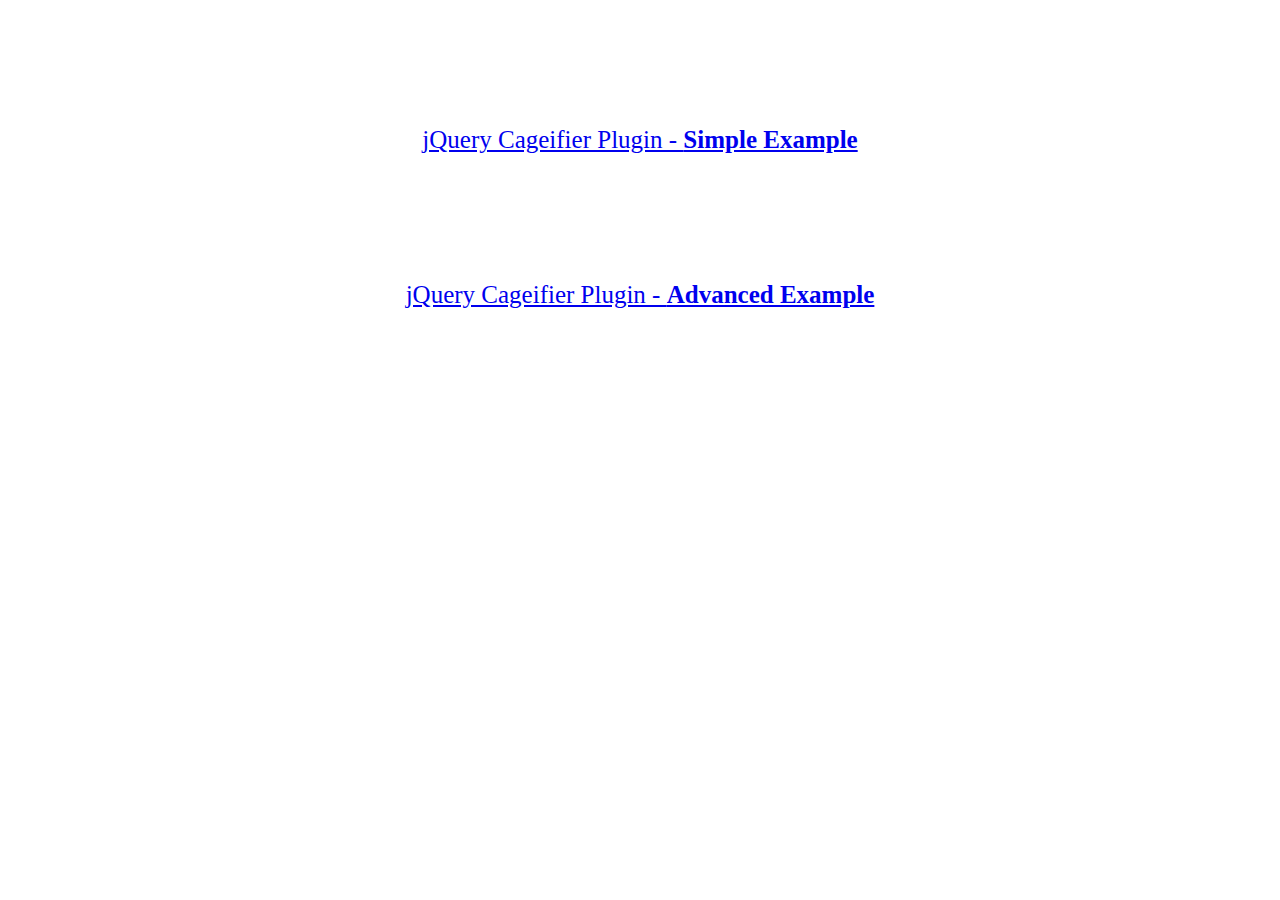
<file: index.html>
<!DOCTYPE html>
<html>
    <head>
        <meta charset="utf-8">
        <meta http-equiv="X-UA-Compatible" content="IE=edge">

        <title>jQuery Cageifier Plugin</title>

        <meta name="description" content="So you have a website that you want to make awesome? Welcome to the future.">
        <meta name="viewport" content="width=device-width, initial-scale=1">

		<style>
		p {
			text-align: center;
			margin-top: 10%;
			font-size: 25px;
		}
		</style>
    </head>

    <body>
		<p>
			<a href="simple.html">jQuery Cageifier Plugin - <strong>Simple Example</strong></a>
		</p>

		<p>
			<a href="advanced.html">jQuery Cageifier Plugin - <strong>Advanced Example</strong></a>
		</p>
    </body>
</html>
</file>
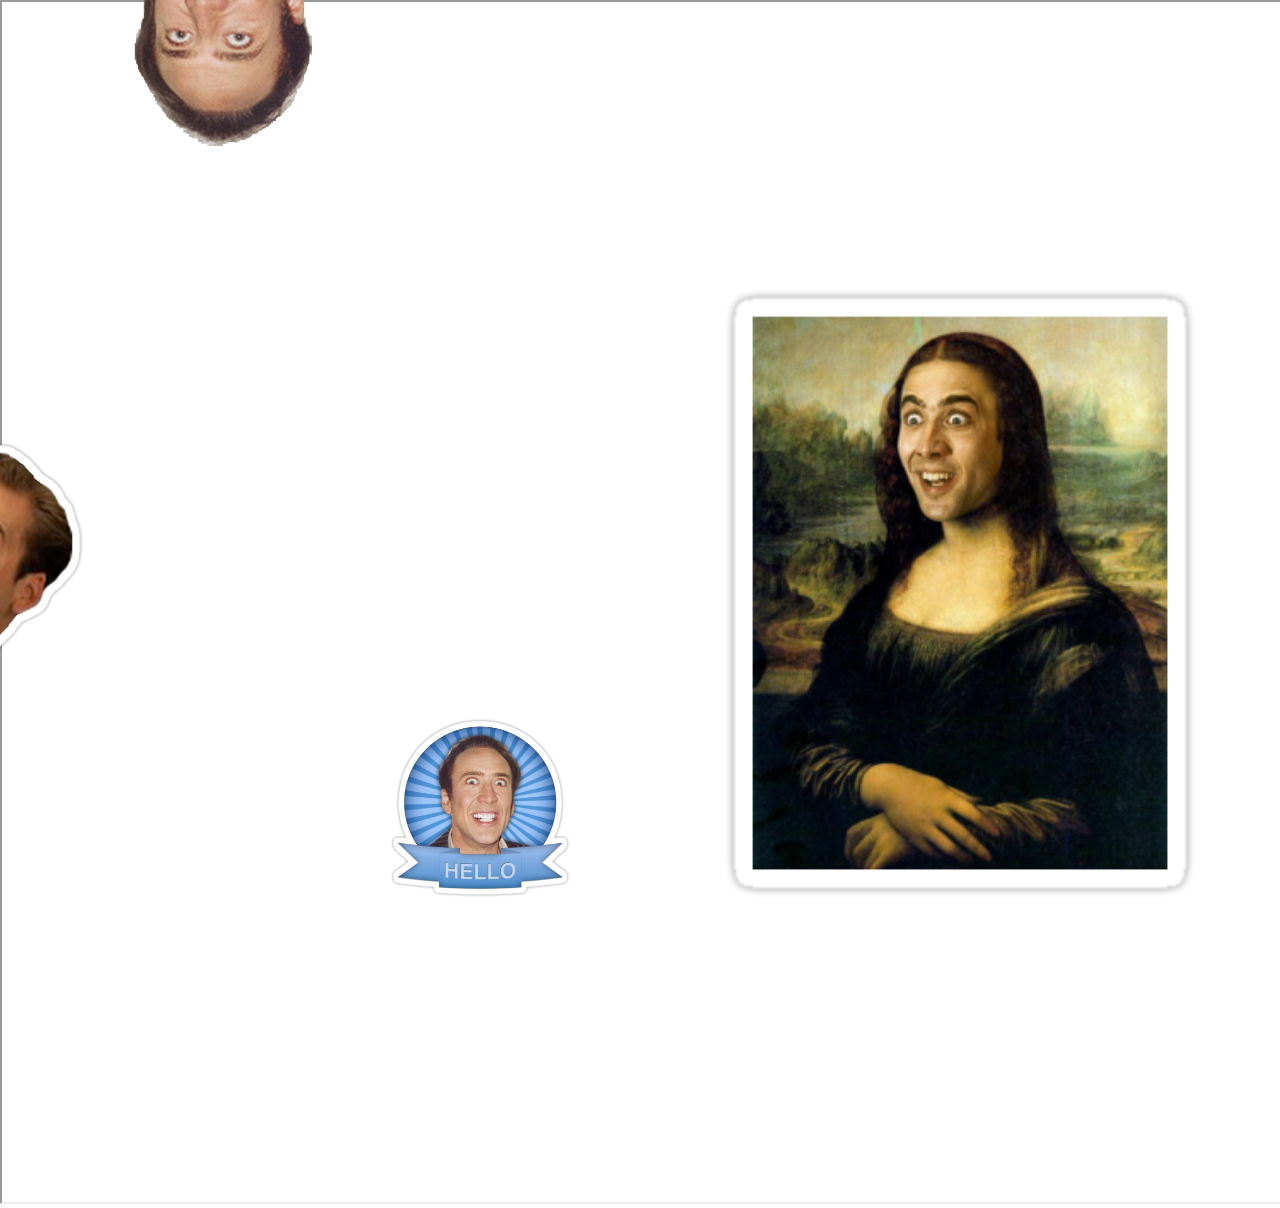
<file: advanced.html>
<!DOCTYPE html>
<html>
    <head>
        <meta charset="utf-8">
        <meta http-equiv="X-UA-Compatible" content="IE=edge">

        <title>jQuery Cageifier Plugin - Advanced Example</title>

        <meta name="description" content="So you have a website that you want to make awesome? Welcome to the future.">
        <meta name="viewport" content="width=device-width, initial-scale=1">

        <script src="jquery-2.1.0.min.js"></script>
        <script src="jquery.cageify.js"></script>

        <script>
            $(document).ready(function() {
                $('.img-1').cageify({
                    position: 'top',
                    margin: '10%',
                    interval_min: 0,
                    interval_max: 5000,
                    speed: 100,
                    display: 0.6,
                    wait: 700,
                    rotate: 180
                });

                $('.img-2').cageify({
                    position: 'left',
                    margin: '34%',
                    interval_min: 50,
                    interval_max: 50,
                    speed: 4000,
                    display: 6,
                    wait: 100
                });

                $('.img-3').cageify({
                    position: 'bottom',
                    margin: '50%',
                    interval_min: 3000,
                    interval_max: 4000,
                    speed: 2000,
                    display: 0.7,
                    wait: 2000
                });

                $('.img-4').cageify({
                    position: 'bottom',
                    margin: '30%',
                    interval_min: 1000,
                    interval_max: 2500,
                    speed: 2000,
                    display: 2.5,
                    wait: 2000
                });
            });
        </script>

        <link rel="stylesheet" href="cageifier.css">
    </head>

    <body>
        <img src="images/1.gif" alt="" class="img-1">
        <img src="images/2.png" alt="" class="img-2">
        <img src="images/3.png" alt="" class="img-3">
        <img src="images/4.png" alt="" class="img-4">

        <iframe src="http://arstechnica.com/"></iframe>
    </body>
</html>
</file>
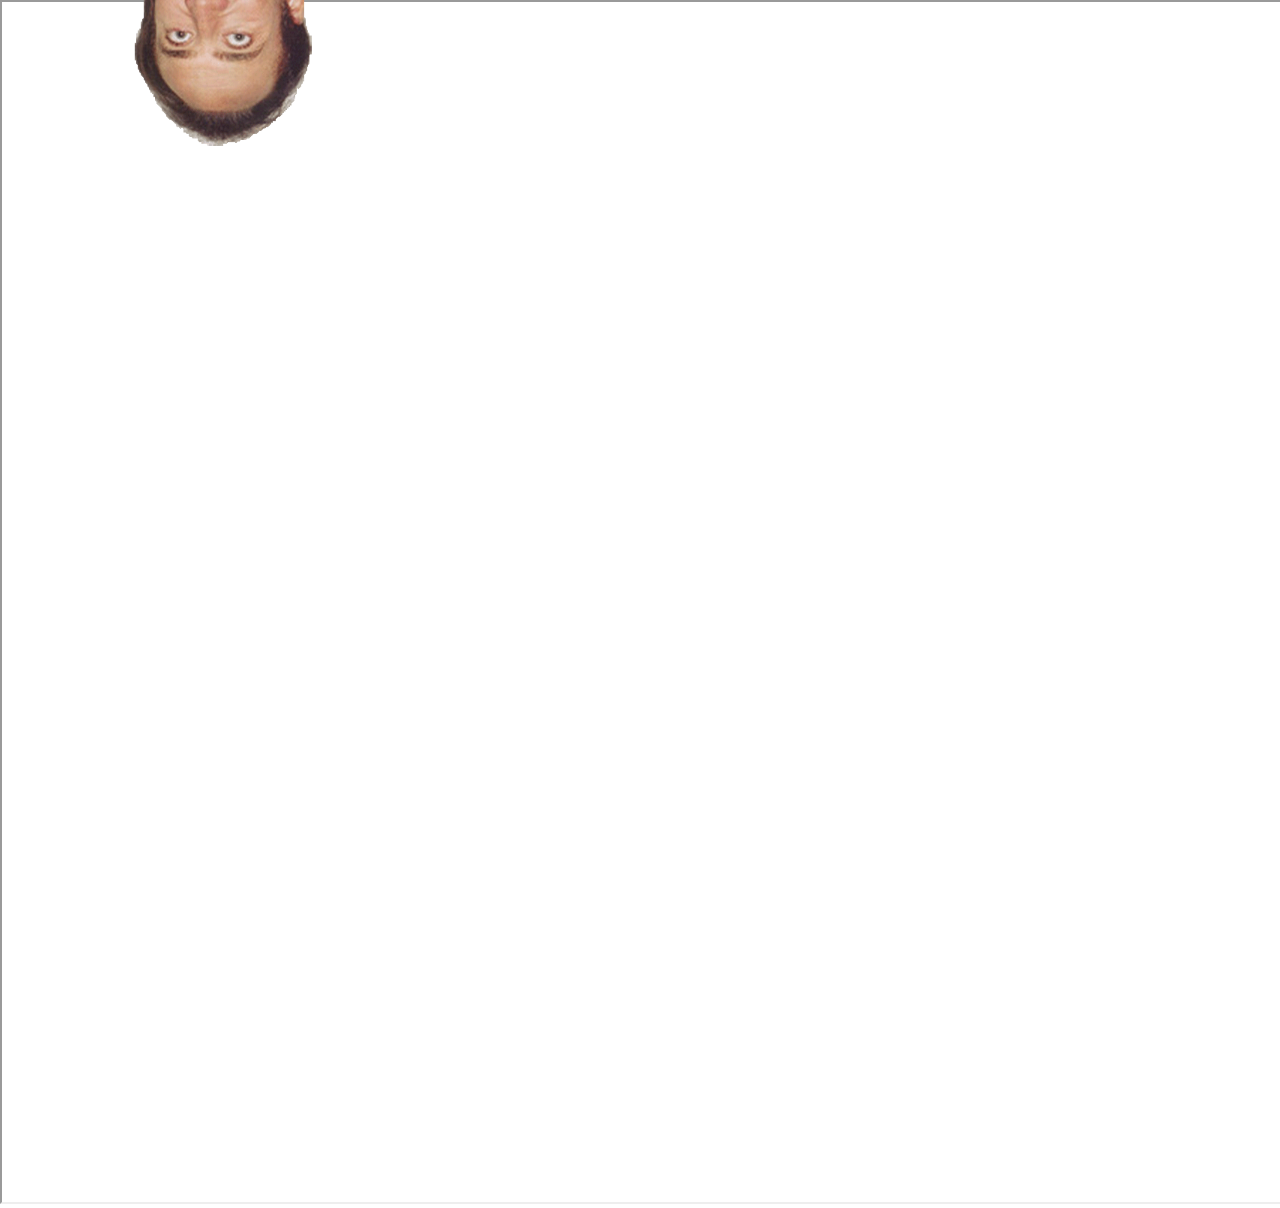
<file: simple.html>
<!DOCTYPE html>
<html>
    <head>
        <meta charset="utf-8">
        <meta http-equiv="X-UA-Compatible" content="IE=edge">

        <title>jQuery Cageifier Plugin - Simple Example</title>

        <meta name="description" content="So you have a website that you want to make awesome? Welcome to the future.">
        <meta name="viewport" content="width=device-width, initial-scale=1">

        <script src="jquery-2.1.0.min.js"></script>
        <script src="jquery.cageify.js"></script>

        <script>
            $(document).ready(function() {
                $('.img-1').cageify({
                    position: 'top',
                    margin: '10%',
                    interval_min: 0,
                    interval_max: 5000,
                    speed: 100,
                    display: 0.6,
                    wait: 700,
                    rotate: 180
                });
            });
        </script>

        <link rel="stylesheet" href="cageifier.css">
    </head>

    <body>
        <img src="images/1.gif" alt="" class="img-1">

        <iframe src="http://slashdot.org/"></iframe>
    </body>
</html>
</file>
<file: cageifier.css>
.img-1 {
    width: 15%;
}
.img-2 {
    width: 20%;
    z-index: 999;
}
.img-3 {
    width: 50%;
}
.img-4 {
    width: 15%;
}
img {
    height: auto;
}
body {
    margin: 0;
}
iframe {
    width: 100%;
    height: 1200px;
}
</file>
